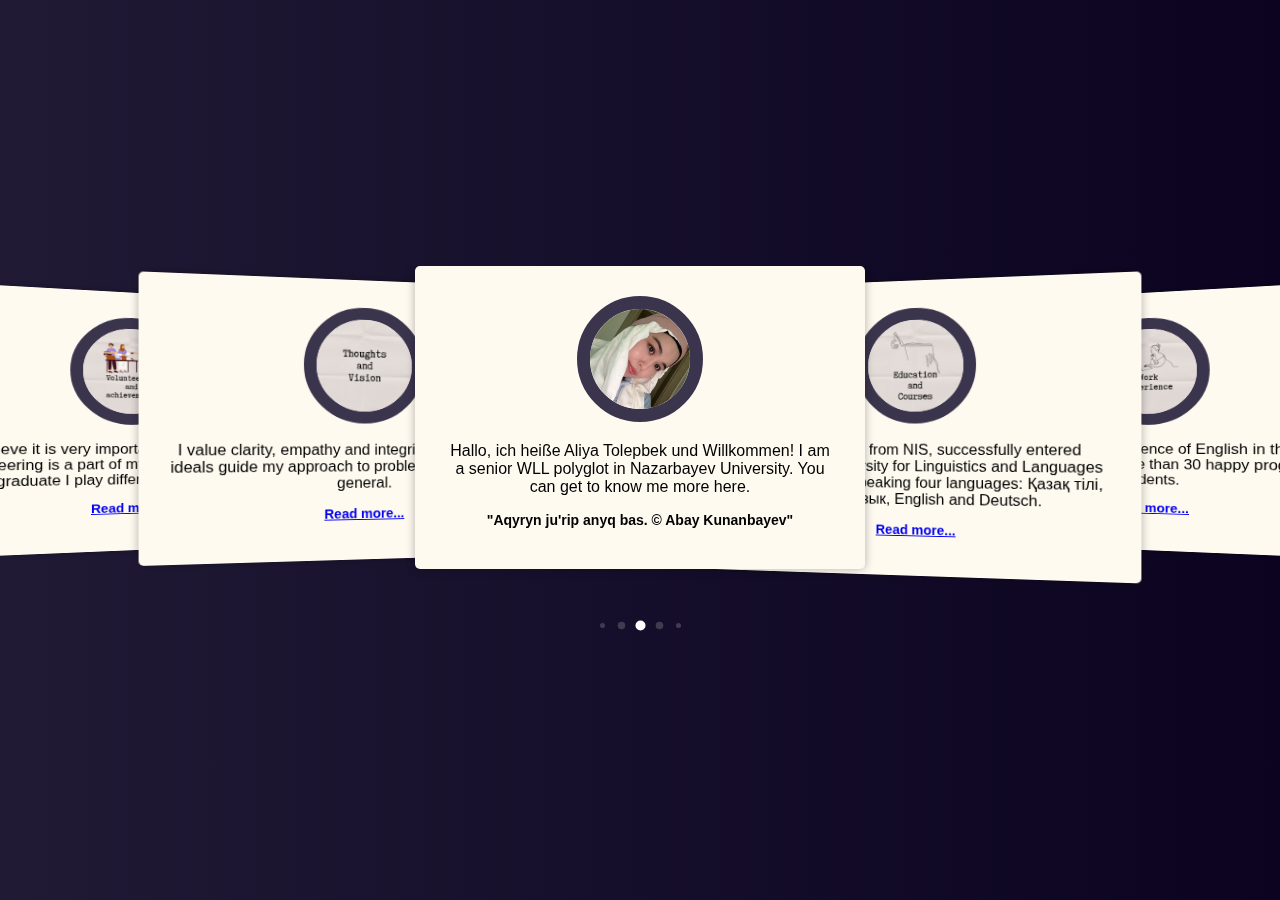
<file: index.html>
<!DOCTYPE html>
<html lang="en" >
<head>
  <meta charset="UTF-8">
  <title>Aliya Tolepbek</title>
  <link rel="stylesheet" href="./styles.css">

</head>
<body>
<!-- partial:index.partial.html -->
<div class="slider">
	<input type="radio" name="testimonial" id="t-1">
	<input type="radio" name="testimonial" id="t-2">
	<input type="radio" name="testimonial" id="t-3" checked>
	<input type="radio" name="testimonial" id="t-4">
	<input type="radio" name="testimonial" id="t-5">
	<div class="testimonials">
		<label class="item" for="t-1">
			<img src="volunteering.jpg" alt="vol">
			<p>I believe it is very important to help people and volunteering is a part of my life. Also, as a Musical School graduate I play different instruments and sing. </p>
			<h2> <a href="more.html">Read more...</a> </h2>
		</label>
		<label class="item" for="t-2">
				<img src="thoughts.jpg" alt="thoughts">
			<p> I value clarity, empathy and integrity above all. These ideals guide my approach to problem solving and life in general. </p>
			<h2> <a href="more.html">Read more...</a> </h2>
		</label>
		<label class="item" for="t-3">
			<img src="me.jpg" alt="me">
			<p> Hallo, ich heiße Aliya Tolepbek und Willkommen! I am a senior WLL polyglot in Nazarbayev University. You can get to know me more here. </p>
			<h2> "Aqyryn ju'rip anyq bas. © Abay Kunanbayev" </h2>
		</label>
		<label class="item" for="t-4">
			<img src="edu.jpg" alt="edu">
			<p> After graduating from NIS, successfully entered Nazarbayev University for Linguistics and Languages studies. Fluently speaking four languages: Қазақ тілі, Русский язык, English and Deutsch. </p>
			<h2> <a href="more.html">Read more...</a> </h2>
		</label>
		<label class="item" for="t-5">
			<img src="work.jpg" alt="work">
			<p> 3 years of teaching experience of English in the online school Skyeng. Had more than 30 happy progressed students.</p>
			<h2> <a href="more.html" href="#work">Read more...</a> </h2>
		</label>
	</div>
	<div class="dots">
		<label for="t-1"></label>
		<label for="t-2"></label>
		<label for="t-3"></label>
		<label for="t-4"></label>
		<label for="t-5"></label>
	</div>
</div>
<!-- partial -->
  <script  src="./main.js"></script>

</body>
</html>
</file>
<file: styles.css>
.slider {
  width: 100%;
}
.slider input {
  display: none;
}
.myCarousel {
  display: flex;
  align-items: center;
  justify-content: center;
  position: relative;
  min-height: 350px;
  perspective: 1000px;
  overflow: hidden;
}
.myCarousel .item {
  width: 450px;
  padding: 30px;
  border-radius: 5px;
  background-color: floralwhite;
  position: absolute;
  top: 0;
  box-sizing: border-box;
  text-align: center;
  transition: transform 0.4s;
  box-shadow: 0 0 10px rgba(0,0,0,0.3);
  user-select: none;
  cursor: pointer;
}
.myCarousel .item img {
  width: 100px;
  height: 100px;
  object-fit: cover;
  border-radius: 50%;
  border: 13px solid #906E49;
}
.dots {
  display: flex;
  justify-content: center;
  align-items: center;
}
.dots label {
  height: 5px;
  width: 5px;
  border-radius: 50%;
  cursor: pointer;
  background-color: #906E49;
  margin: 7px;
  transition-duration: 0.2s;
}






body {
	margin: 0;
	background-image: linear-gradient(90deg, #201A35, #0B0320);
	color: #906E49;
	font-family: sans-serif;
	display: flex;
	align-items: center;
	min-height: 100vh;
}
.slider {
	width: 100%;
}
.slider input {
	display: none;
}
.testimonials {
	display: flex;
	align-items: center;
	justify-content: center;
	position: relative;
	min-height: 350px;
	perspective: 1000px;
	overflow: hidden;
}
.testimonials .item {
	width: 450px;
	padding: 30px;
	border-radius: 5px;
	background-color: floralwhite;
	position: absolute;
	top: 0;
	box-sizing: border-box;
	text-align: center;
	transition: transform 0.4s;
	box-shadow: 0 0 10px rgba(0,0,0,0.3);
	user-select: none;
	cursor: pointer;
}
.testimonials .item img {
	width: 100px;
	height: 100px;
	object-fit: cover;
	border-radius: 50%;
	border: 13px solid #3B344D;
}
.testimonials .item p {
	color: black;

}
.testimonials .item h2 {
	font-size: 14px;
	color: black;
}
.dots {
	display: flex;
	justify-content: center;
	align-items: center;
}
.dots label {
	height: 5px;
	width: 5px;
	border-radius: 50%;
	cursor: pointer;
	background-color: #413B52;
	margin: 7px;
	transition-duration: 0.2s;
}

#t-1:checked ~ .dots label[for="t-1"],
#t-2:checked ~ .dots label[for="t-2"],
#t-3:checked ~ .dots label[for="t-3"],
#t-4:checked ~ .dots label[for="t-4"],
#t-5:checked ~ .dots label[for="t-5"] {
	transform: scale(2);
	background-color: #fff;
}
#t-1:checked ~ .dots label[for="t-2"],
#t-2:checked ~ .dots label[for="t-1"],
#t-2:checked ~ .dots label[for="t-3"],
#t-3:checked ~ .dots label[for="t-2"],
#t-3:checked ~ .dots label[for="t-4"],
#t-4:checked ~ .dots label[for="t-3"],
#t-4:checked ~ .dots label[for="t-5"],
#t-5:checked ~ .dots label[for="t-4"] {
	transform: scale(1.5);
}
#t-1:checked ~ .testimonials label[for="t-3"],
#t-2:checked ~ .testimonials label[for="t-4"],
#t-3:checked ~ .testimonials label[for="t-5"],
#t-4:checked ~ .testimonials label[for="t-1"],
#t-5:checked ~ .testimonials label[for="t-2"] {
	transform: translate3d(600px, 0, -180px) rotateY(-25deg);
	z-index: 2;
}
#t-1:checked ~ .testimonials label[for="t-2"],
#t-2:checked ~ .testimonials label[for="t-3"],
#t-3:checked ~ .testimonials label[for="t-4"],
#t-4:checked ~ .testimonials label[for="t-5"],
#t-5:checked ~ .testimonials label[for="t-1"] {
	transform: translate3d(300px, 0, -90px) rotateY(-15deg);
	z-index: 3;
}
#t-2:checked ~ .testimonials label[for="t-1"],
#t-3:checked ~ .testimonials label[for="t-2"],
#t-4:checked ~ .testimonials label[for="t-3"],
#t-5:checked ~ .testimonials label[for="t-4"],
#t-1:checked ~ .testimonials label[for="t-5"] {
	transform: translate3d(-300px, 0, -90px) rotateY(15deg);
	z-index: 3;
}
#t-3:checked ~ .testimonials label[for="t-1"],
#t-4:checked ~ .testimonials label[for="t-2"],
#t-5:checked ~ .testimonials label[for="t-3"],
#t-2:checked ~ .testimonials label[for="t-5"],
#t-1:checked ~ .testimonials label[for="t-4"] {
	transform: translate3d(-600px, 0, -180px) rotateY(25deg);
}
#t-1:checked ~ .testimonials label[for="t-1"],
#t-2:checked ~ .testimonials label[for="t-2"],
#t-3:checked ~ .testimonials label[for="t-3"],
#t-4:checked ~ .testimonials label[for="t-4"],
#t-5:checked ~ .testimonials label[for="t-4"],
#t-5:checked ~ .testimonials label[for="t-5"] {
	z-index: 4;
}


/* HTML FILE 'MORE' */
/* Create a sticky/fixed navbar */
#navbar {
  overflow: hidden;
  background-color: #f1f1f1;
  padding: 90px 10px; /* Large padding which will shrink on scroll (using JS) */
  transition: 0.4s; /* Adds a transition effect when the padding is decreased */
  position: fixed; /* Sticky/fixed navbar */
  width: 100%;
  top: 0; /* At the top */
  z-index: 99;
   overflow: hidden;
}


/* Create five equal columns that float next to each other */
.column {
  float: left;
  width: 25%;
}

/* Clear floats after the columns */
.row:after {
  content: "";
  display: table;
  clear: both;
}

/* Responsive layout - makes the three columns stack on top of each other instead of next to each other on smaller screens (600px wide or less) */
@media screen and (max-width: 600px) {
  .column {
    width: 100%;
  }
}

/* Style the navbar links */
#navbar a {
  float: left;
  color: black;
  text-align: center;
  padding: 12px;
  text-decoration: none;
  font-size: 18px;
  line-height: 25px;
  border-radius: 4px;
}

/* Style the logo */
#navbar #logo {
  font-size: 35px;
  font-weight: bold;
  transition: 0.4s;
}

/* Links on mouse-over */
#navbar a:hover {
  background-color: #ddd;
  color: black;
}

/* Style the active/current link */
#navbar a.active {
  background-color: dodgerblue;
  color: white;
}

/* Display some links to the right */
#navbar-right {
  float: right;
}

/* Add responsiveness - on screens less than 580px wide, display the navbar vertically instead of horizontally */
@media screen and (max-width: 580px) {
  #navbar {
    padding: 20px 10px !important; /* Use !important to make sure that JavaScript doesn't override the padding on small screens */
  }
  #navbar a {
    float: none;
    display: block;
    text-align: left;
  }
  #navbar-right {
    float: none;
  }
}


.footer {
  position: fixed;
  left: 0;
  bottom: 0;
  width: 100%;
  background-color: floralwhite;
  color: black;
  text-align: center;
  display: block;
  font-size: 10pt;

}

}
</file>
